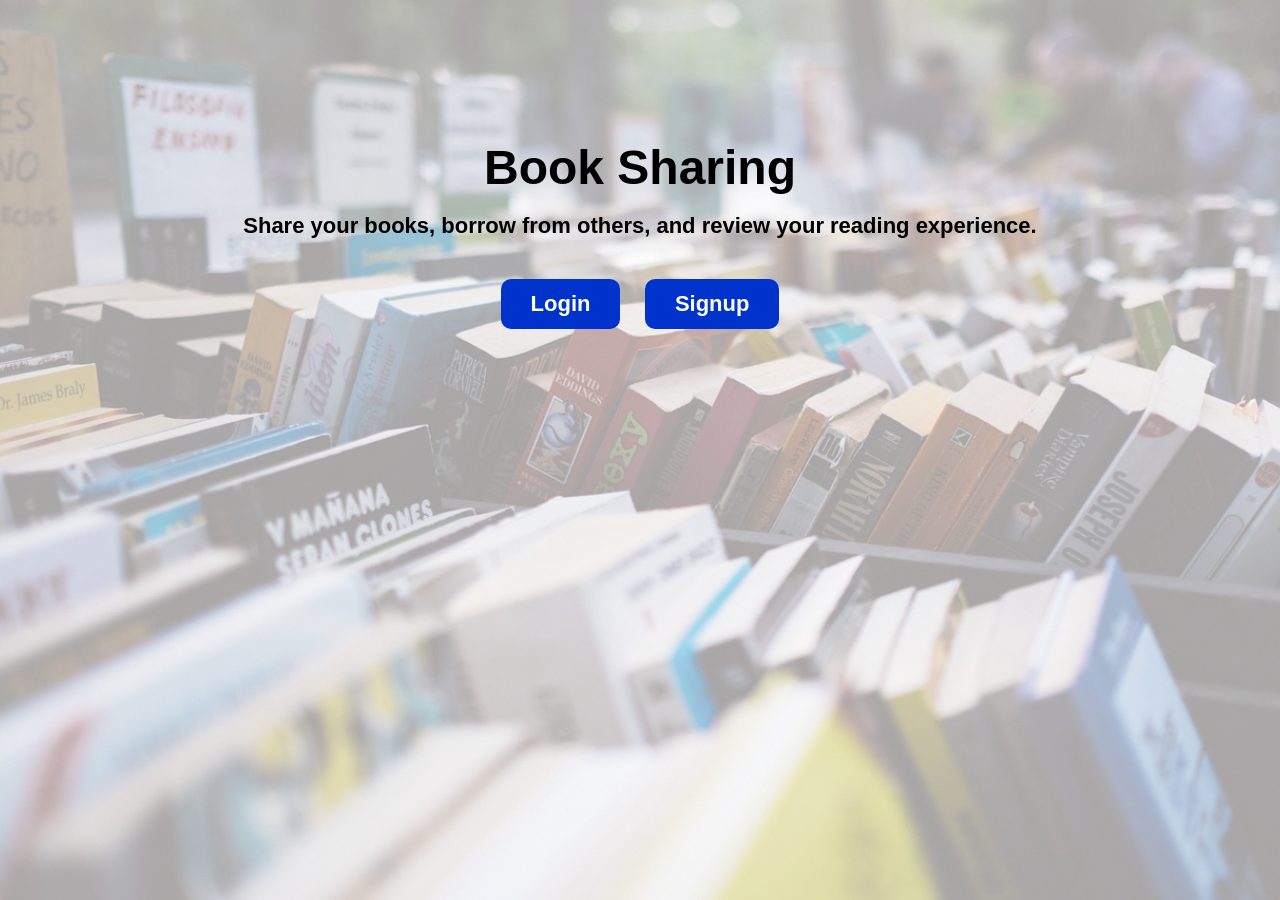
<file: frontend/index.html>
<!DOCTYPE html>
<html>
<head>
    <title>Book Sharing</title>
    <!-- homepage updated -->

    <link rel="stylesheet" href="style.css">
</head>
<body>

<div class="home-container">
    <h1>Book Sharing</h1>
    <h2>Share your books, borrow from others, and review your reading experience.</h2>

    <div class="home-buttons">
        <a href="login.html" class="btn">Login</a>
        <a href="signup.html" class="btn">Signup</a>
    </div>
</div>
<!-- final cleanup -->

</body>
</html>
</file>
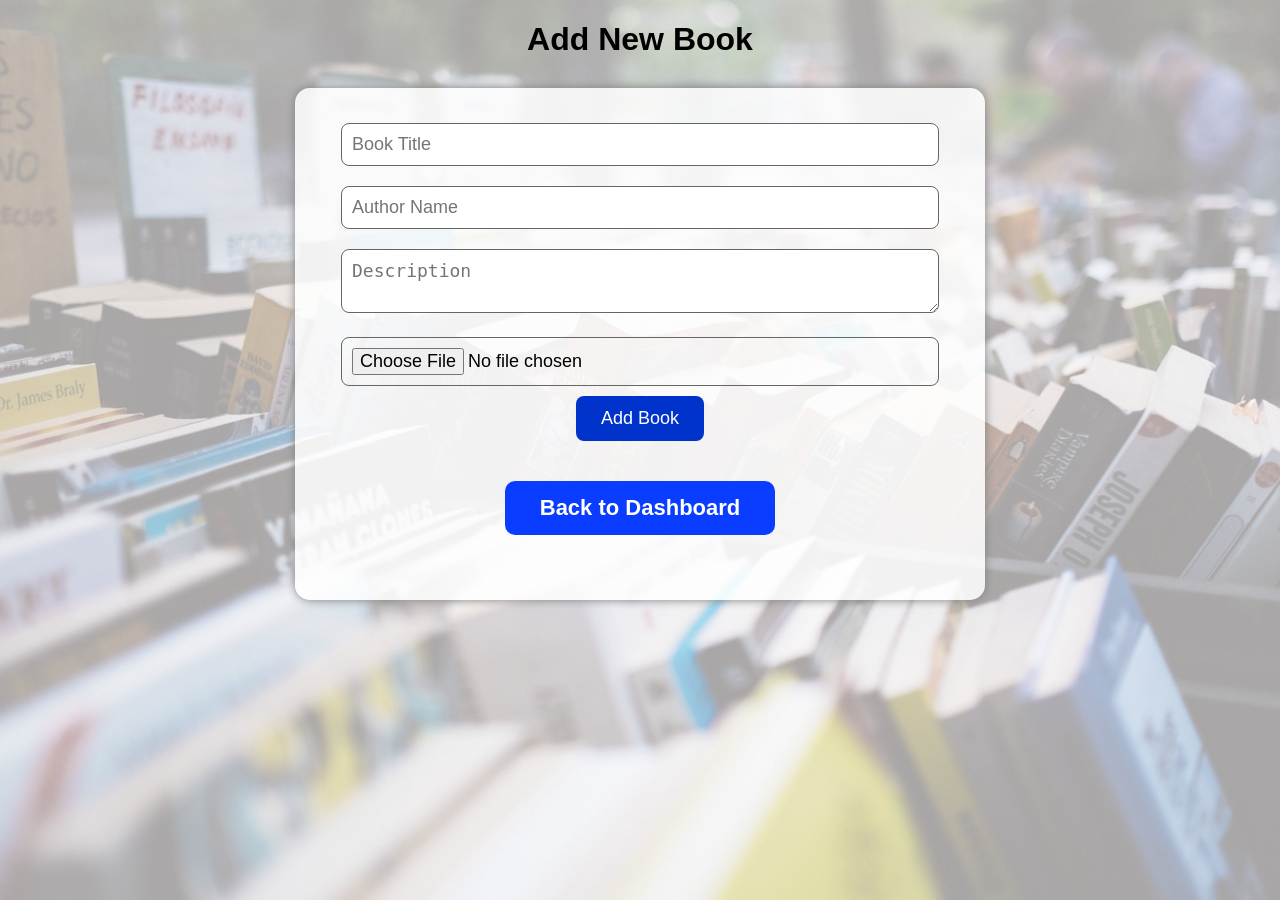
<file: frontend/add-book.html>
<!DOCTYPE html>
<html>
<head>
    <meta charset="UTF-8">
    <title>Add Book</title>
    <link rel="stylesheet" href="style.css">
</head>
<body>

<h1>Add New Book</h1>

<div class="center-box">
    <form action="../backend/addBook.php" method="POST" enctype="multipart/form-data">
        <input type="text" name="title" placeholder="Book Title" required>

        <input type="text" name="author" placeholder="Author Name" required>

        <textarea name="description" placeholder="Description"></textarea>

        <input type="file" name="image" accept="image/*">

        <button type="submit">Add Book</button>
    </form>

    <div class="back-btn">
        <a href="dashboard.html" class="btn">Back to Dashboard</a>
    </div>
</div>

</body>
</html>
</file>
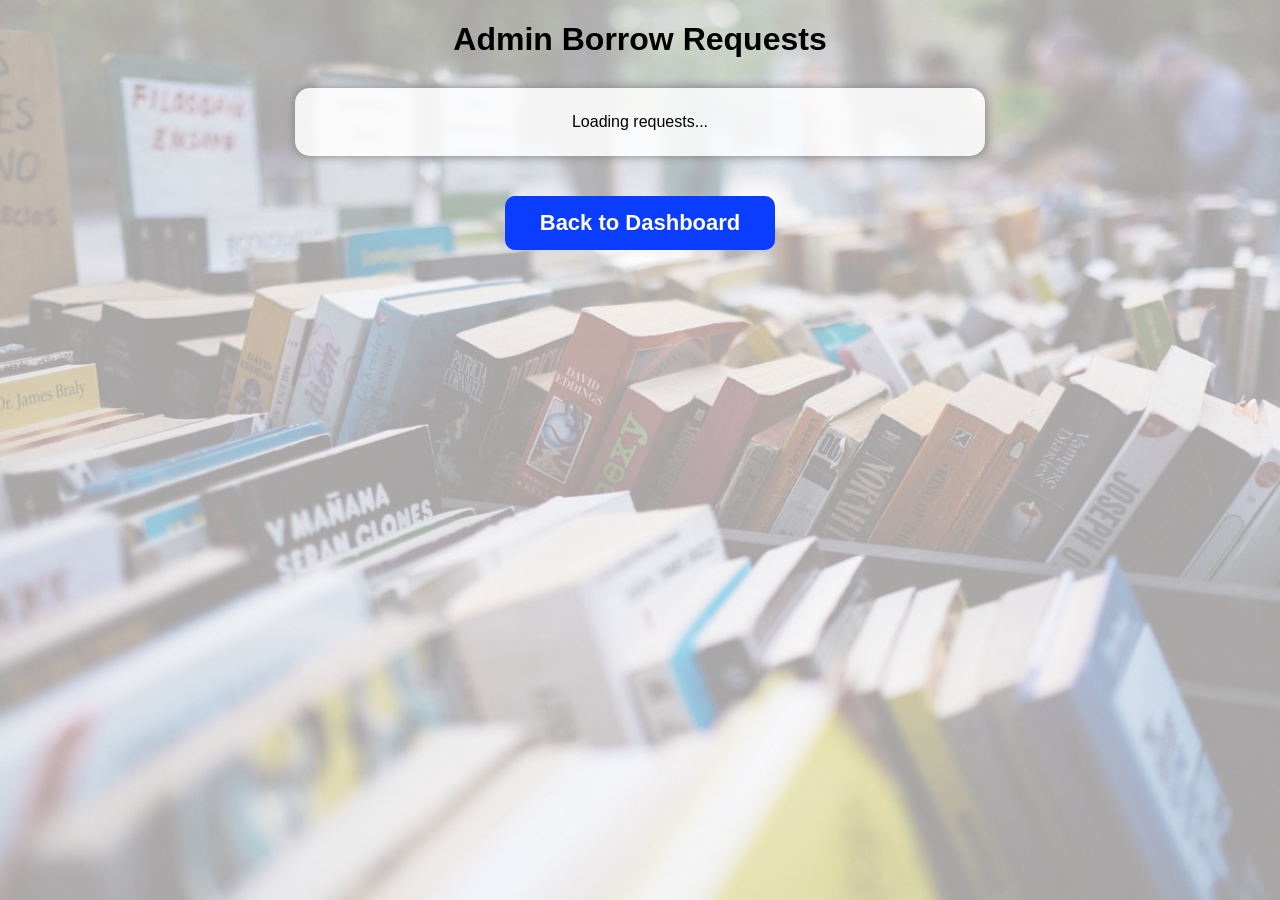
<file: frontend/admin-requests.html>
<!DOCTYPE html>
<html>
<head>
    <meta charset="UTF-8">
    <title>Admin Requests</title>
    <link rel="stylesheet" href="style.css">
</head>
<body>

<h1>Admin Borrow Requests</h1>

<div class="center-box">
    <div id="adminRequests">
        Loading requests...
    </div>
</div>

<div class="back-btn">
    <a href="dashboard.html" class="btn">Back to Dashboard</a>
</div>

<script src="script.js"></script>

</body>
</html>
</file>
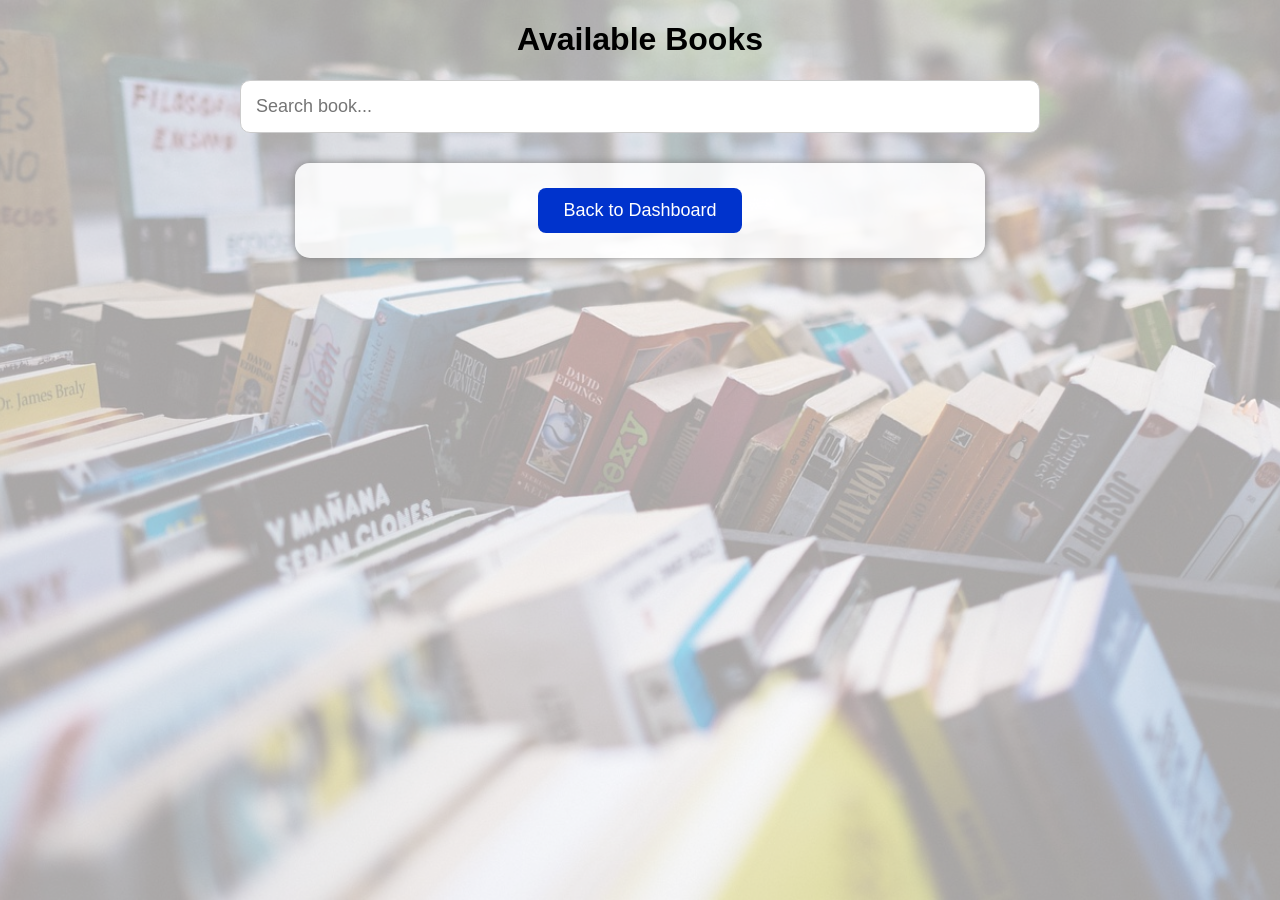
<file: frontend/borrow.html>
<!DOCTYPE html>
<html>
<head>
    <title>Borrow Books</title>
    <link rel="stylesheet" href="style.css">
</head>
<body>
    <!-- borrow page updated -->


<h1>Available Books</h1>
<input type="text" id="searchBox" placeholder="Search book..." class="search-box">

<div id="bookList"></div>

<div class="center-box">
    <a href="dashboard.html"><button>Back to Dashboard</button></a>
</div>

<script src="script.js"></script>

</body>
</html>
</file>
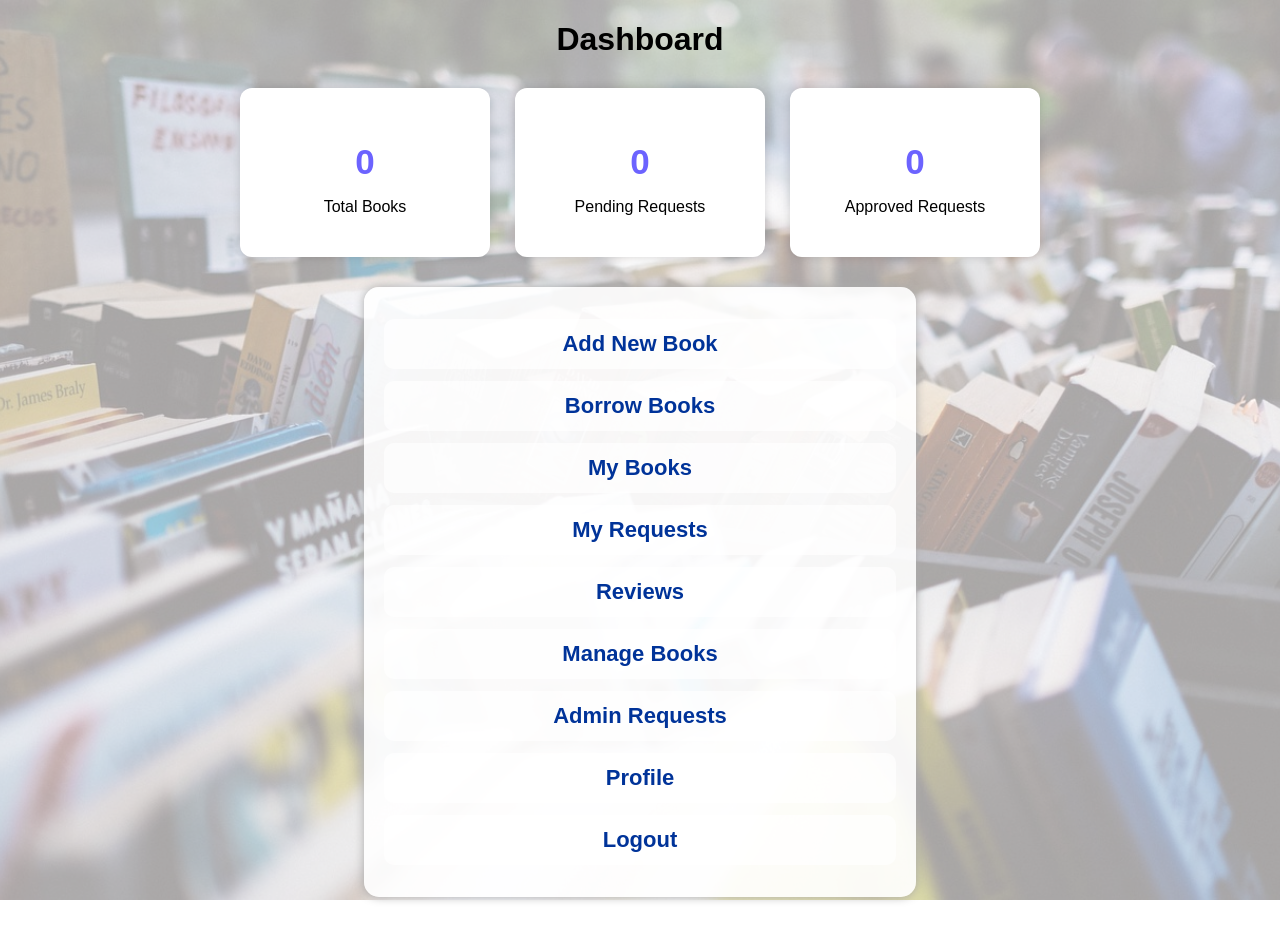
<file: frontend/dashboard.html>
<!DOCTYPE html>
<html>
<head>
    <title>Dashboard</title>
    <!-- dashboard ui improved -->
<link rel="stylesheet" href="style.css">
</head>
<body>

<h1>Dashboard</h1>
<div class="stats">

    <div class="card">
        <h2 id="totalBooks">0</h2>
        <p>Total Books</p>
    </div>

    <div class="card">
        <h2 id="pendingReq">0</h2>
        <p>Pending Requests</p>
    </div>

    <div class="card">
        <h2 id="approvedReq">0</h2>
        <p>Approved Requests</p>
    </div>

</div>

<div class="dashboard-menu">
    <a href="add-book.html">Add New Book</a>
    <a href="borrow.html">Borrow Books</a>
    <a href="mybooks.html">My Books</a>
    <a href="myrequests.html">My Requests</a>
    <a href="review.html">Reviews</a>
    <a href="manage-books.html" class="menu-btn">
Manage Books
</a>
    <a href="admin-requests.html" class="btn">Admin Requests</a>
    <a href="profile.html">Profile</a>
    <a href="../backend/logout.php">Logout</a>
</div>
<script src="script.js"></script>
</body>
</html>
</file>
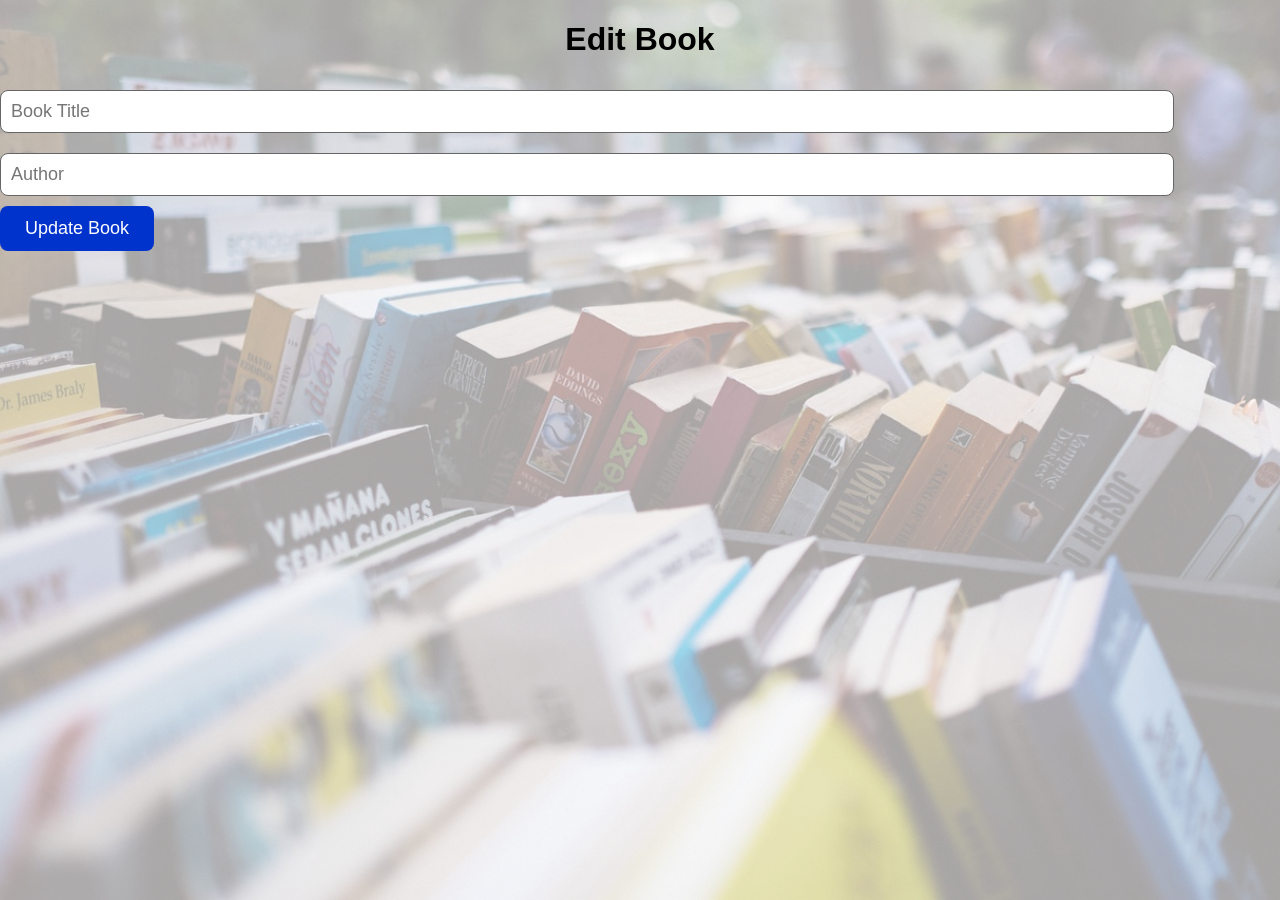
<file: frontend/edit-book.html>
<!DOCTYPE html>
<html>
<head>
<title>Edit Book</title>
<link rel="stylesheet" href="style.css">
</head>

<body>

<h1>Edit Book</h1>

<form action="../backend/updateBook.php" method="POST">

<input type="hidden" name="id" id="id">

<input
type="text"
name="title"
id="title"
placeholder="Book Title"
required>

<input
type="text"
name="author"
id="author"
placeholder="Author"
required>

<button>Update Book</button>

</form>

<script>

const id=new URLSearchParams(window.location.search).get("id");

fetch("../backend/getBooks.php")

.then(r=>r.json())

.then(data=>{

const book=data.find(x=>x.id==id);

document.getElementById("id").value=book.id;
document.getElementById("title").value=book.title;
document.getElementById("author").value=book.author;

});

</script>

</body>
</html>
</file>
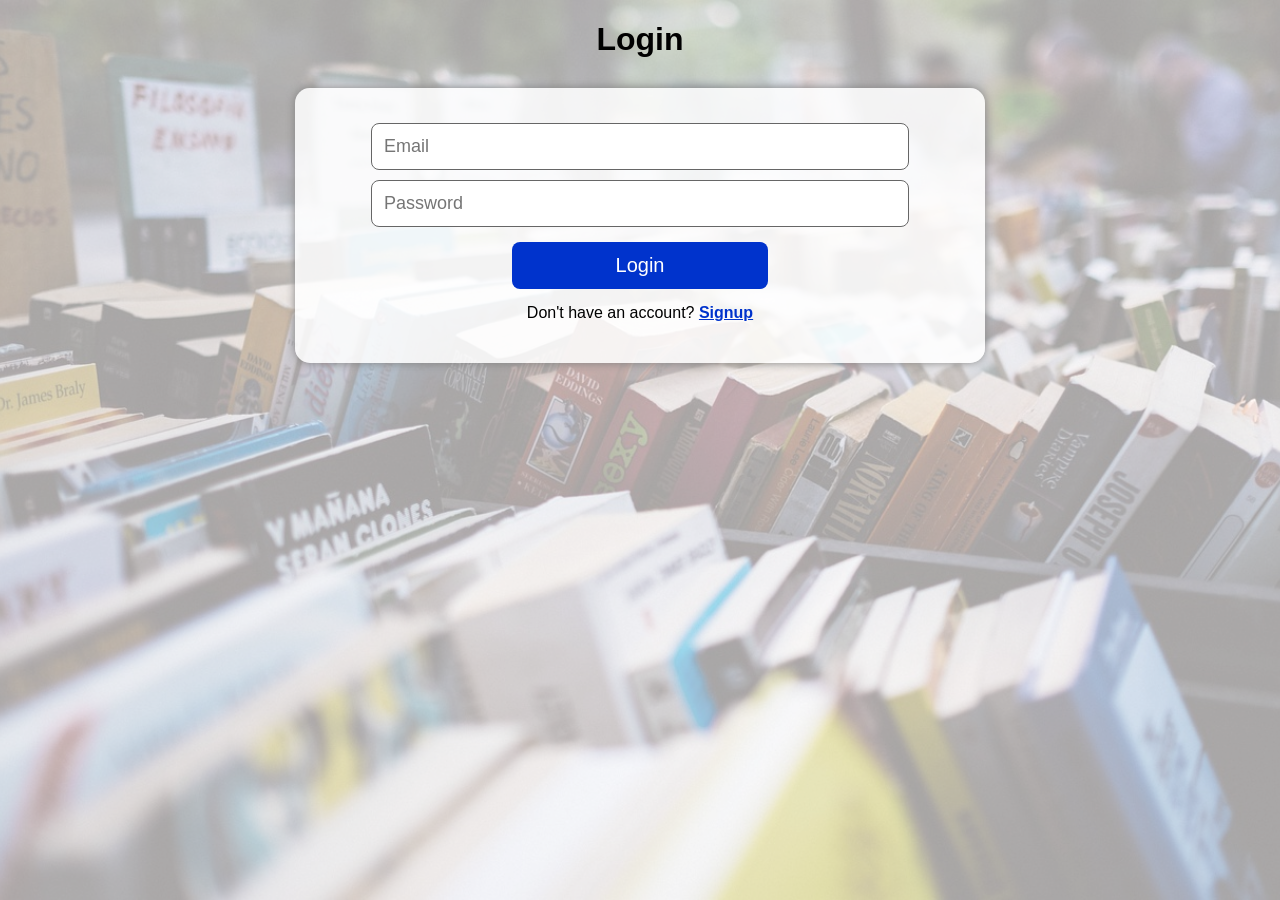
<file: frontend/login.html>
<!DOCTYPE html>
<html>
<head>
    <title>Login</title>
    <!-- login ui updated -->
<link rel="stylesheet" href="style.css">
</head>
<body>

<h1>Login</h1>
<!-- login ui updated -->

<div class="center-box form-box">
    <form action="../backend/login.php" method="POST">
        <input type="email" name="email" placeholder="Email" required>
        <input type="password" name="password" placeholder="Password" required>

        <button type="submit">Login</button>

        <p>Don't have an account? <a href="signup.html">Signup</a></p>
    </form>
</div>

</body>
</html>
</file>
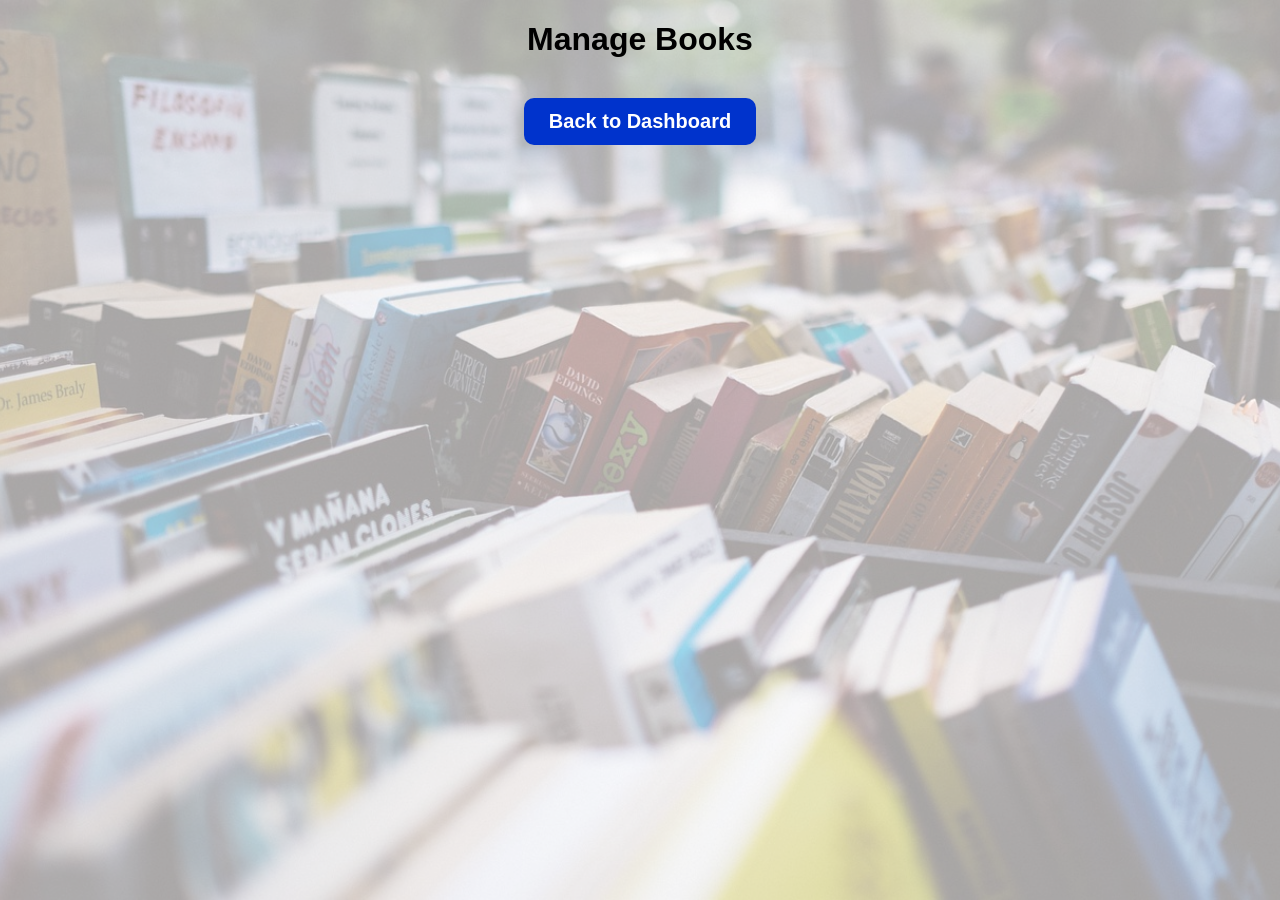
<file: frontend/manage-books.html>
<!DOCTYPE html>
<html>
<head>
    <title>Manage Books</title>
    <link rel="stylesheet" href="style.css">
</head>
<body>

<h1>Manage Books</h1>

<div id="bookList"></div>

<div class="back-btn">
    <a href="dashboard.html" class="backBtn">Back to Dashboard</a>
</div>

<script>
fetch("../backend/getBooks.php")
.then(res=>res.json())
.then(data=>{

let html="";

data.forEach(book=>{

html+=`
<div class="book-item">

<img src="../images/${book.image}" width="120"><br><br>

<b>${book.title}</b><br>
${book.author}<br><br>

<a class="btn" href="edit-book.html?id=${book.id}">Edit</a>

<a class="btn reject-btn"
href="../backend/deleteBook.php?id=${book.id}"
onclick="return confirm('Delete this book?')">
Delete
</a>

</div>
`;

});

document.getElementById("bookList").innerHTML=html;

});
</script>

</body>
</html>
</file>
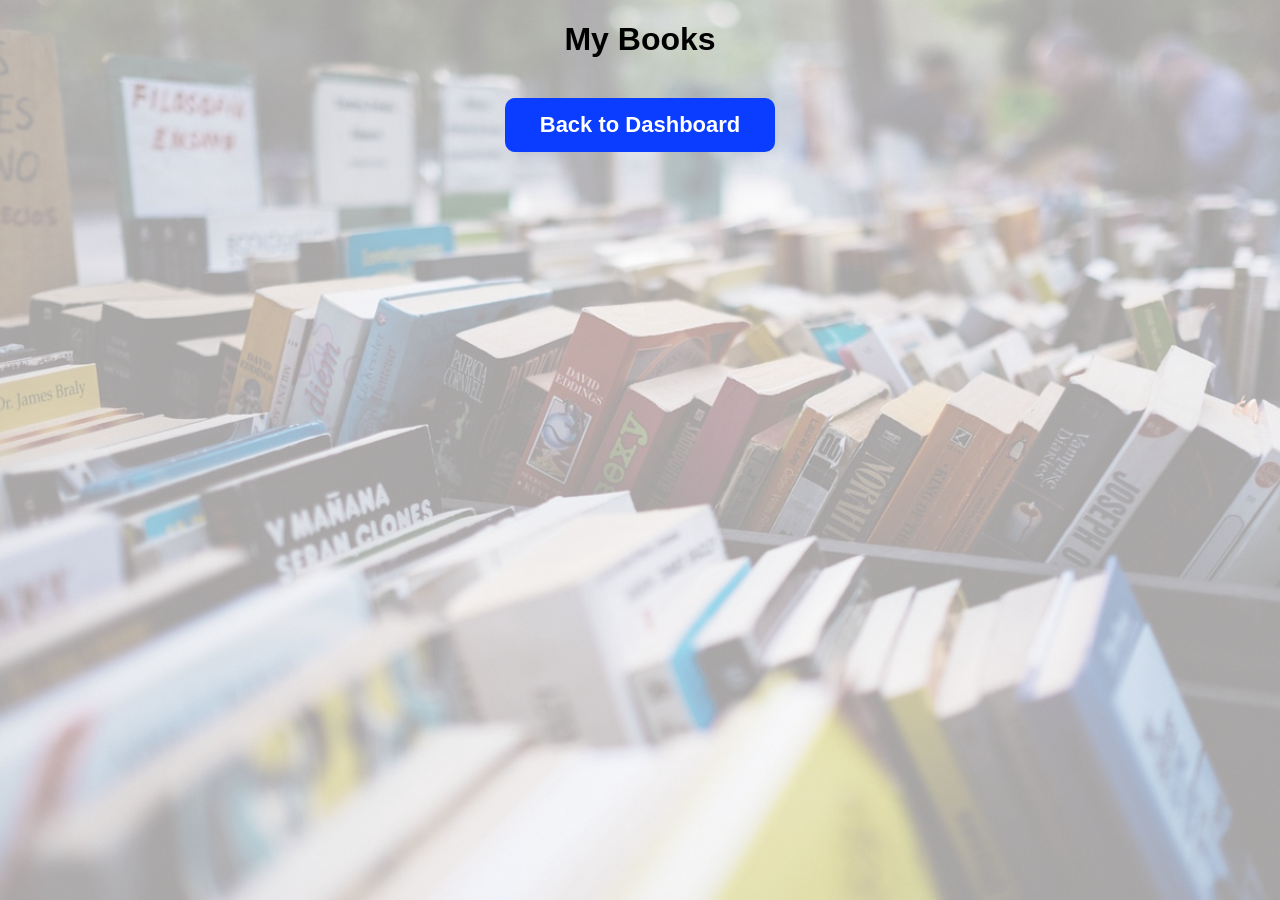
<file: frontend/mybooks.html>
<!DOCTYPE html>
<html>
<head>
    <title>My Books</title>
    <link rel="stylesheet" href="style.css">
</head>
<body>
    <!-- my books page updated -->


<h1>My Books</h1>

<div id="myBooks"></div>

<div class="back-btn">
   <a href="dashboard.html" class="btn">Back to Dashboard</a>
</div>

<script src="script.js"></script>

</body>
</html>
</file>
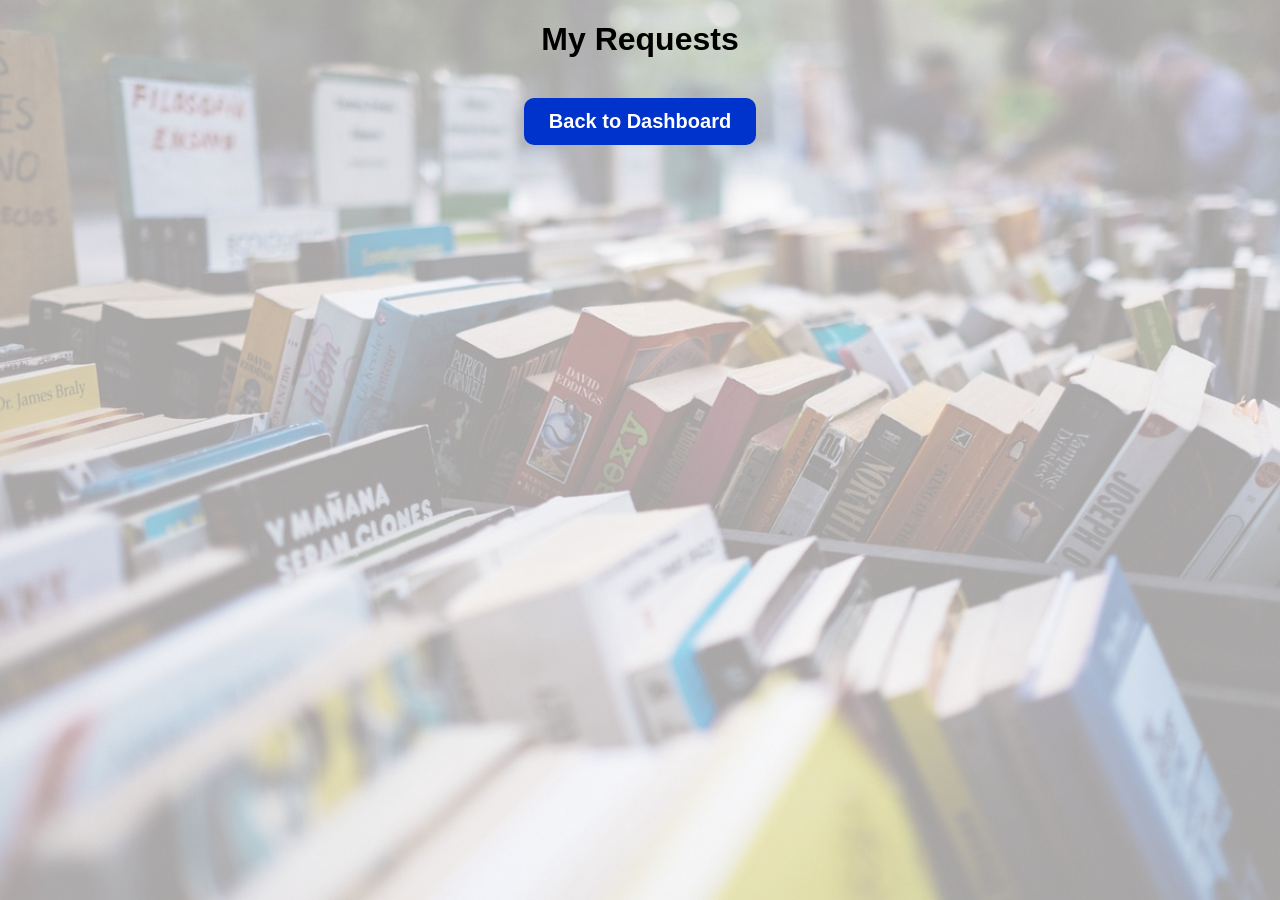
<file: frontend/myrequests.html>
<!DOCTYPE html>
<html>
<head>
    <title>My Requests</title>
    <link rel="stylesheet" href="style.css">
</head>
<body>
<!-- my requests page updated -->

<h1>My Requests</h1>

<div id="reqList"></div>

<div class="back-btn">
    <a href="dashboard.html">Back to Dashboard</a>
</div>

<script src="script.js"></script>

</body>
</html>
</file>
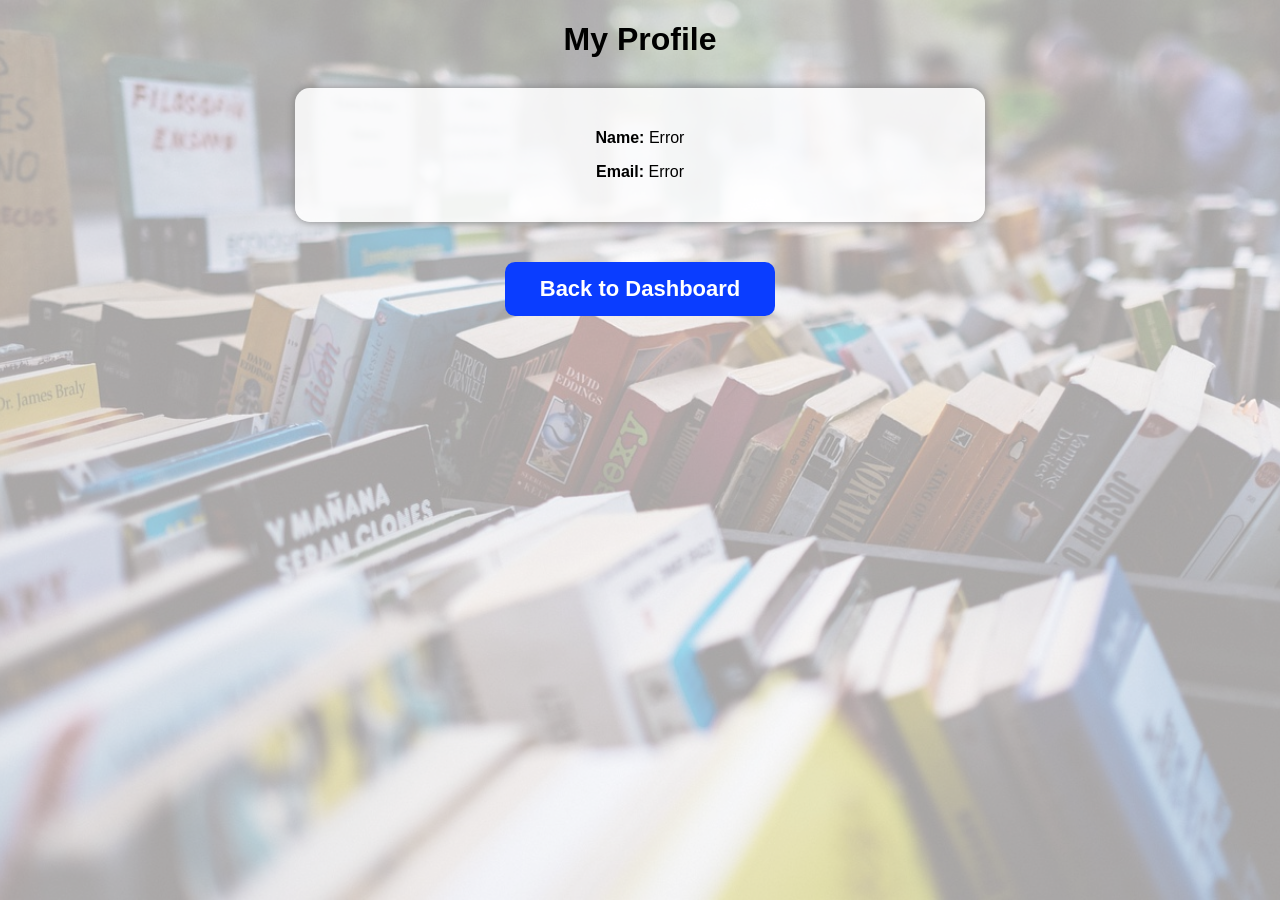
<file: frontend/profile.html>
<!DOCTYPE html>
<html>
<head>
    <title>My Profile</title>
    <link rel="stylesheet" href="style.css">
</head>
<body>
<!-- profile page updated -->

<h1>My Profile</h1>

<div class="center-box">
    <p><b>Name:</b> <span id="profileName">Loading...</span></p>
    <p><b>Email:</b> <span id="profileEmail">Loading...</span></p>
</div>
<div class="back-btn">
    <a href="dashboard.html" class="btn">Back to Dashboard</a>
</div>

<script src="script.js"></script>

</body>
</html>
</file>
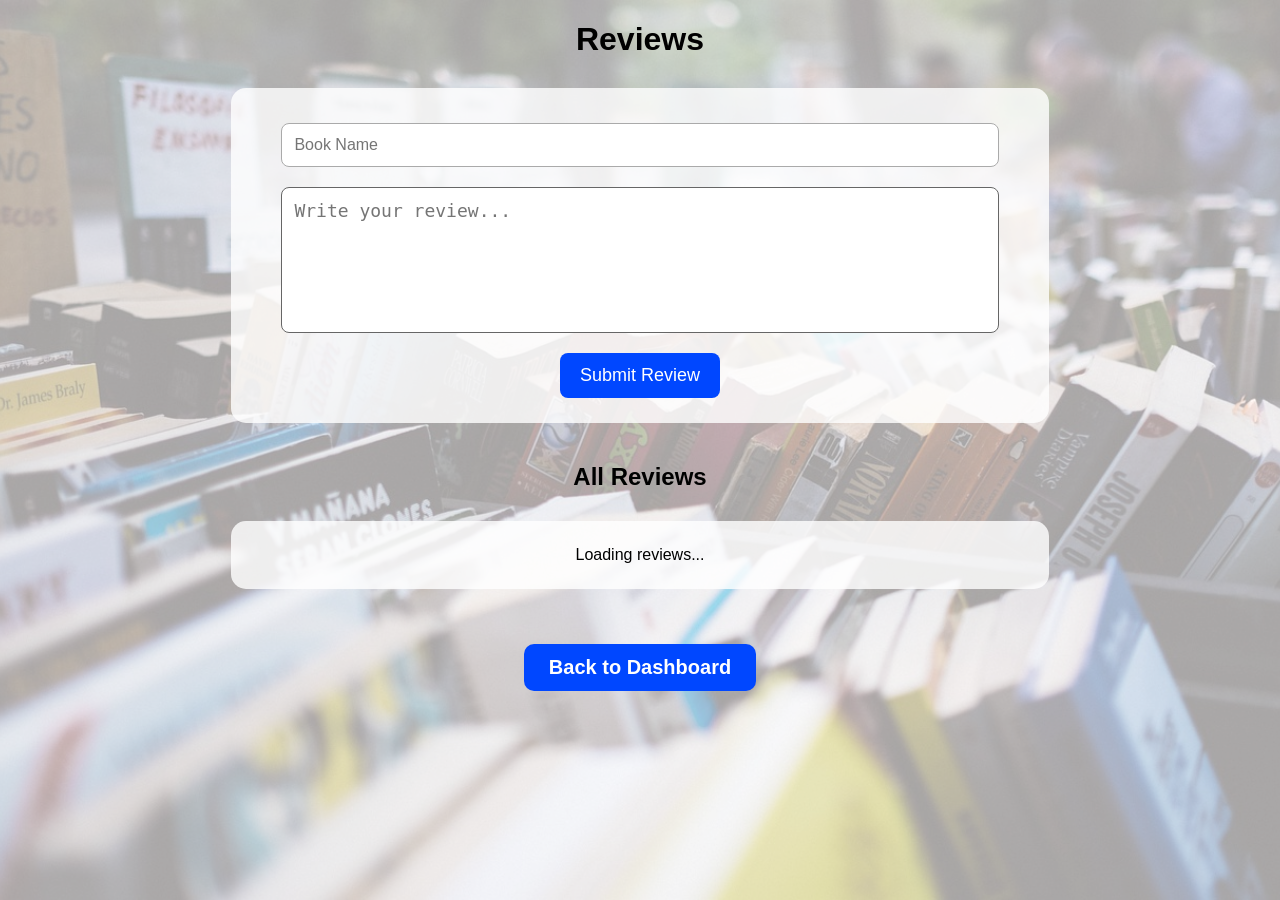
<file: frontend/review.html>
<!DOCTYPE html>
<html lang="en">
<head>
<meta charset="UTF-8">
<title>Reviews</title>
<link rel="stylesheet" href="style.css">

<style>
.pageBox {
    width: 60%;
    margin: 30px auto;
    padding: 25px;
    background: rgba(255,255,255,0.8);
    border-radius: 15px;
    text-align: center;
}

input, textarea {
    width: 90%;
    margin: 10px auto;
    padding: 12px;
    border: 1px solid #aaa;
    border-radius: 8px;
    font-size: 16px;
}

button {
    background: #0047FF;
    color: white;
    padding: 12px 20px;
    border-radius: 8px;
    margin-top: 10px;
    font-size: 18px;
    cursor: pointer;
    border: none;
}

.reviewBox {
    background: white;
    padding: 12px;
    border-radius: 10px;
    text-align: left;
    margin: 10px auto;
    width: 90%;
    border-left: 5px solid #0047FF;
}

.backBtn {
    background: #0047FF;
    color: white;
    padding: 12px 25px;
    font-size: 20px;
    display: inline-block;
    margin-top: 25px;
    border-radius: 10px;
    text-decoration: none;
}
</style>
</head>

<body>
<!-- review page updated -->

<h1 class="title">Reviews</h1>

<div class="pageBox">
    <form id="reviewForm">
        <input type="text" id="bookName" placeholder="Book Name">
        <textarea id="reviewText" rows="4" placeholder="Write your review..."></textarea>
        <button type="submit">Submit Review</button>
    </form>
</div>

<h2 style="text-align:center; margin-top:40px;">All Reviews</h2>

<div class="pageBox" id="allReviews">
    Loading reviews...
</div>

<div style="text-align:center;">
    <a class="backBtn" href="dashboard.html">Back to Dashboard</a>
</div>


<script>
document.getElementById("reviewForm").addEventListener("submit", function(e){
    e.preventDefault();

    let bookName = document.getElementById("bookName").value.trim();
    let review = document.getElementById("reviewText").value.trim();

    if (bookName === "" || review === "") {
        alert("Book name & review cannot be empty!");
        return;
    }

    let formData = new FormData();
    formData.append("book_name", bookName);
    formData.append("review", review);

    fetch("../backend/addReview.php", {
        method: "POST",
        body: formData
    })
    .then(res => res.text())
    .then(data => {
        if (data.trim() === "success") {
            alert("Review Submitted!");
            document.getElementById("bookText").value = "";
            document.getElementById("bookName").value = "";
            document.getElementById("reviewText").value = "";
            loadReviews();
        } else {
            alert("Error submitting review.");
        }
    });
});

function loadReviews() {

    fetch("../backend/getReviews.php")
    .then(res => res.json())
    .then(list => {

        let output = "";

        list.forEach(r => {
            output += `
                <div class="reviewBox">
                    <b>Book:</b> ${r.book_name}<br>
                    <b>Review:</b> ${r.review}<br>
                    <small>${r.created_at}</small>
                </div>
            `;
        });

        document.getElementById("allReviews").innerHTML = output || "No reviews yet.";
    });
}

window.onload = loadReviews;


</script>

</body>
</html>
</file>
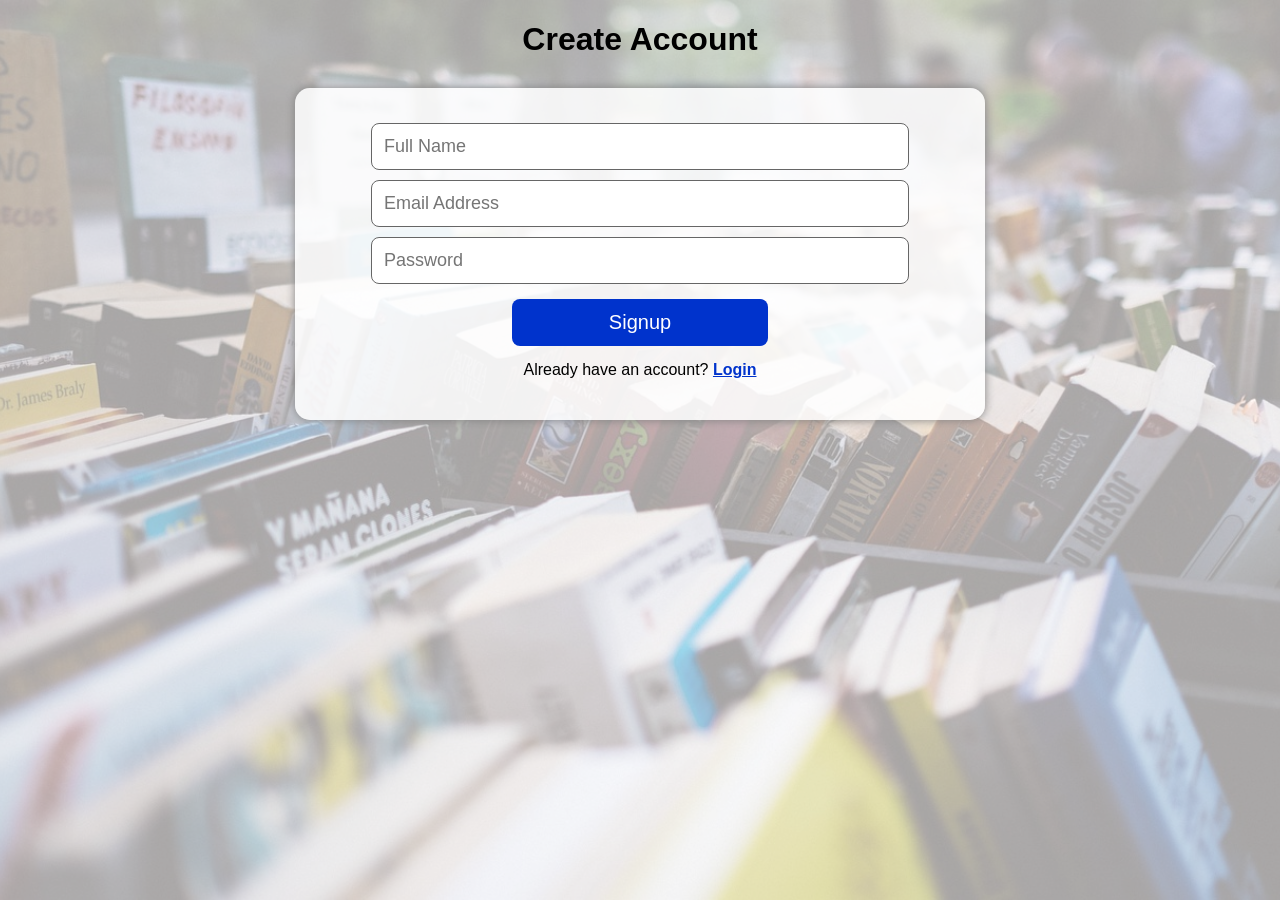
<file: frontend/signup.html>
<!DOCTYPE html>
<html>
<head>
    <title>Signup</title>
    <link rel="stylesheet" href="style.css">
</head>
<body>
<!-- signup ui updated -->

<h1>Create Account</h1>

<div class="center-box form-box">
    <form action="../backend/signup.php" method="POST">

        <input type="text" name="name" placeholder="Full Name" required>
        <input type="email" name="email" placeholder="Email Address" required>
        <input type="password" name="password" placeholder="Password" required>

        <button type="submit">Signup</button>

        <p>Already have an account? <a href="login.html">Login</a></p>
    </form>
</div>

</body>
</html>
</file>
<file: frontend/style.css>
/* ===========================
   GLOBAL BACKGROUND + FONT
=========================== */
body {
    margin: 0;
    padding: 0;
    font-family: Arial, sans-serif;
    background: url('books.jpg') no-repeat center center fixed;
    background-size: cover;
    color: #000;
}

body::before {
    content: "";
    position: fixed;
    top: 0; left: 0;
    width: 100%; height: 100%;
    background: rgba(255,255,255,0.60); 
    z-index: -1;
}

/* ===========================
       HOME PAGE CENTERED
=========================== */
.home-container {
    text-align: center;
    margin-top: 140px;
}

.home-container h1 {
    font-size: 48px;
    font-weight: bold;
    margin-bottom: 10px;
}

.home-container h2 {
    font-size: 22px;
    margin-bottom: 30px;
}

/* Login & Signup Buttons */
.home-buttons .btn {
    display: inline-block;
    margin: 10px;
    padding: 12px 30px;
    font-size: 22px;
    font-weight: bold;
    color: white;
    background: #0033cc;
    border-radius: 10px;
    text-decoration: none;
}

.home-buttons .btn:hover {
    background: #001f80;
}

/* ===========================
            TITLES
=========================== */
h1, h2 {
    text-align: center;
    font-weight: bold;
}

/* ===========================
        CENTER BOX (Forms)
=========================== */
.center-box {
    width: 50%;
    margin: 30px auto;
    padding: 25px;
    background: rgba(255,255,255,0.85);
    border-radius: 15px;
    text-align: center;
    box-shadow: 0 0 10px gray;
}

/* ===========================
        DASHBOARD MENU
=========================== */
.dashboard-menu {
    width: 40%;
    margin: 30px auto;
    padding: 20px;
    background: rgba(255,255,255,0.90);
    border-radius: 15px;
    text-align: center;
    box-shadow: 0 0 10px #aaa;
}

.dashboard-menu a {
    display: block;      
    margin: 12px 0;
    padding: 12px;
    font-size: 22px;
    font-weight: bold;
    color: #003399;
    text-decoration: none;
    background: rgba(255,255,255,0.7);
    border-radius: 10px;
    transition: 0.3s;
}

.dashboard-menu a:hover {
    background: #003399;
    color: white;
}

/* ===========================
        FORM INPUT FIELDS
=========================== */
input, textarea {
    width: 90%;
    padding: 10px;
    margin: 10px 0;
    border-radius: 8px;
    border: 1px solid #666;
    font-size: 18px;
}

button {
    padding: 12px 25px;
    font-size: 18px;
    border-radius: 8px;
    border: none;
    background: #0033cc;
    color: #fff;
    cursor: pointer;
}

button:hover {
    background: #002080;
}

/* ===========================
        BOOK ITEM BOXES
=========================== */
.book-item {
    width: 60%;
    margin: 10px auto;
    padding: 15px;
    background: rgba(255,255,255,0.9);
    border-radius: 10px;
    font-size: 20px;
    box-shadow: 0 0 5px #999;
}
/* FORM BOX INPUT FIXED */
.form-box input {
    width: 80%;               /* ছোট সাইজ */
    padding: 12px;
    margin: 10px auto;
    display: block;
    font-size: 18px;
    border-radius: 8px;
    border: 1px solid #666;
}

/* BUTTON CENTER FIX */
.form-box button {
    width: 40%;
    padding: 12px;
    font-size: 20px;
    margin: 15px auto;
    display: block;
    border-radius: 8px;
    background: #0033cc;
    color: white;
    border: none;
    cursor: pointer;
}

.form-box button:hover {
    background: #002080;
}

/* TEXT CENTER FIX */
.form-box p {
    text-align: center;
    margin-top: 10px;
    font-size: 16px;
}

.form-box a {
    color: #0033cc;
    font-weight: bold;
}
/* REVIEW BOX DESIGN */
.review-box {
    width: 60%;
    margin: 20px auto;
}

.review-item {
    background: rgba(255,255,255,0.9);
    padding: 15px;
    margin-bottom: 12px;
    border-radius: 10px;
    box-shadow: 0 0 5px #999;
    font-size: 18px;
}
/* Dropdown + Textarea for Review */
#bookSelect, #reviewText {
    width: 90%;
    padding: 12px;
    margin: 10px auto;
    display: block;
    font-size: 18px;
    border-radius: 8px;
    border: 1px solid #666;
}

#reviewText {
    height: 120px;
    resize: none;
}

/* Display review item box */
.review-item {
    width: 60%;
    margin: 10px auto;
    background: rgba(255,255,255,0.9);
    padding: 15px;
    border-radius: 10px;
    box-shadow: 0 0 5px #999;
    font-size: 18px;
}
/* Back to Dashboard Button */
.back-btn {
    text-align: center;
    margin-top: 20px;
}

.back-btn a {
    display: inline-block;
    padding: 10px 20px;
    font-size: 20px;
    background: #0033cc;
    color: white;
    text-decoration: none;
    border-radius: 8px;
    transition: 0.3s;
}

.back-btn a:hover {
    background: #001f80;
}
.back-btn {
    text-align: center;
    margin-top: 20px;
}

.back-btn a {
    display: inline-block;
    padding: 10px 20px;
    font-size: 20px;
    background: #0033cc;
    color: white;
    text-decoration: none;
    border-radius: 8px;
    transition: 0.3s;
}

.back-btn a:hover {
    background: #001f80;
}
/* Back to Dashboard Button */
.back-btn {
    text-align: center;
    margin-top: 25px;
}

.back-btn a {
    display: inline-block;
    padding: 12px 25px;
    font-size: 20px;
    font-weight: bold;
    background: #0033cc;
    color: white;
    text-decoration: none;
    border-radius: 10px;
    transition: 0.3s;
}

.back-btn a:hover {
    background: #001f80;
}

.back-btn {
    text-align: center;
    margin-top: 25px;
    margin-bottom: 25px;
}

.back-btn-link {
    background: #0052ff;
    color: white;
    padding: 12px 40px;
    font-size: 20px;
    font-weight: 600;
    text-decoration: none;
    border-radius: 12px;
    display: inline-block;
    transition: 0.2s ease;
}

.back-btn-link:hover {
    background: #003cc7;
}
.back-btn {
    text-align: center;
    margin-top: 25px;
    margin-bottom: 25px;
}

.back-btn-link {
    background: #0052ff;
    color: white;
    padding: 12px 40px;
    font-size: 20px;
    font-weight: 600;
    text-decoration: none;
    border-radius: 12px;
    display: inline-block;
    transition: 0.2s ease;
}

.back-btn-link:hover {
    background: #003cc7;
}
.action-buttons{
    margin-top:15px;
    display:flex;
    justify-content:center;
    gap:15px;
}

.approve-btn{
    background:#16a34a;
    color:white;
    padding:10px 18px;
    border-radius:8px;
    text-decoration:none;
}

.reject-btn{
    background:#dc2626;
    color:white;
    padding:10px 18px;
    border-radius:8px;
    text-decoration:none;
}
.search-box {
    width: 60%;
    padding: 15px;
    font-size: 18px;
    border-radius: 10px;
    border: 1px solid #ccc;
    margin: 20px auto;
    display: block;
}
.stats{
display:flex;
justify-content:center;
gap:25px;
margin:30px;
flex-wrap:wrap;
}

.card{
background:white;
padding:25px;
width:200px;
border-radius:12px;
box-shadow:0 0 10px rgba(0,0,0,.15);
text-align:center;
}

.card h2{
font-size:35px;
color:#6C63FF;
margin-bottom:10px;
}
.book-card{

background:white;

width:260px;

padding:20px;

margin:20px;

display:inline-block;

border-radius:12px;

box-shadow:0 0 10px rgba(0,0,0,.2);

text-align:center;

vertical-align:top;

}

.book-cover{

width:180px;

height:250px;

object-fit:cover;

border-radius:8px;

margin-bottom:15px;

}

.book-card h3{

margin:10px 0;

}

.book-card p{

color:#555;

margin-bottom:15px;

}.book-card .btn{
  display:inline-block;
  margin-top:10px;
  text-decoration:none;
  color:white;
  background:#003bd1;
  padding:10px 18px;
  border-radius:8px;
  font-weight:bold;
}.back-btn{
    text-align:center;
    margin:40px 0;
}

.back-btn .btn,
.backBtn{
    display:inline-block;
    background:#0a3dff;
    color:#fff;
    padding:14px 35px;
    font-size:22px;
    font-weight:bold;
    text-decoration:none;
    border-radius:10px;
    border:none;
    transition:0.3s;
}

.back-btn .btn:hover,
.backBtn:hover{
    background:#002bbd;
}
/* css updated */
</file>
